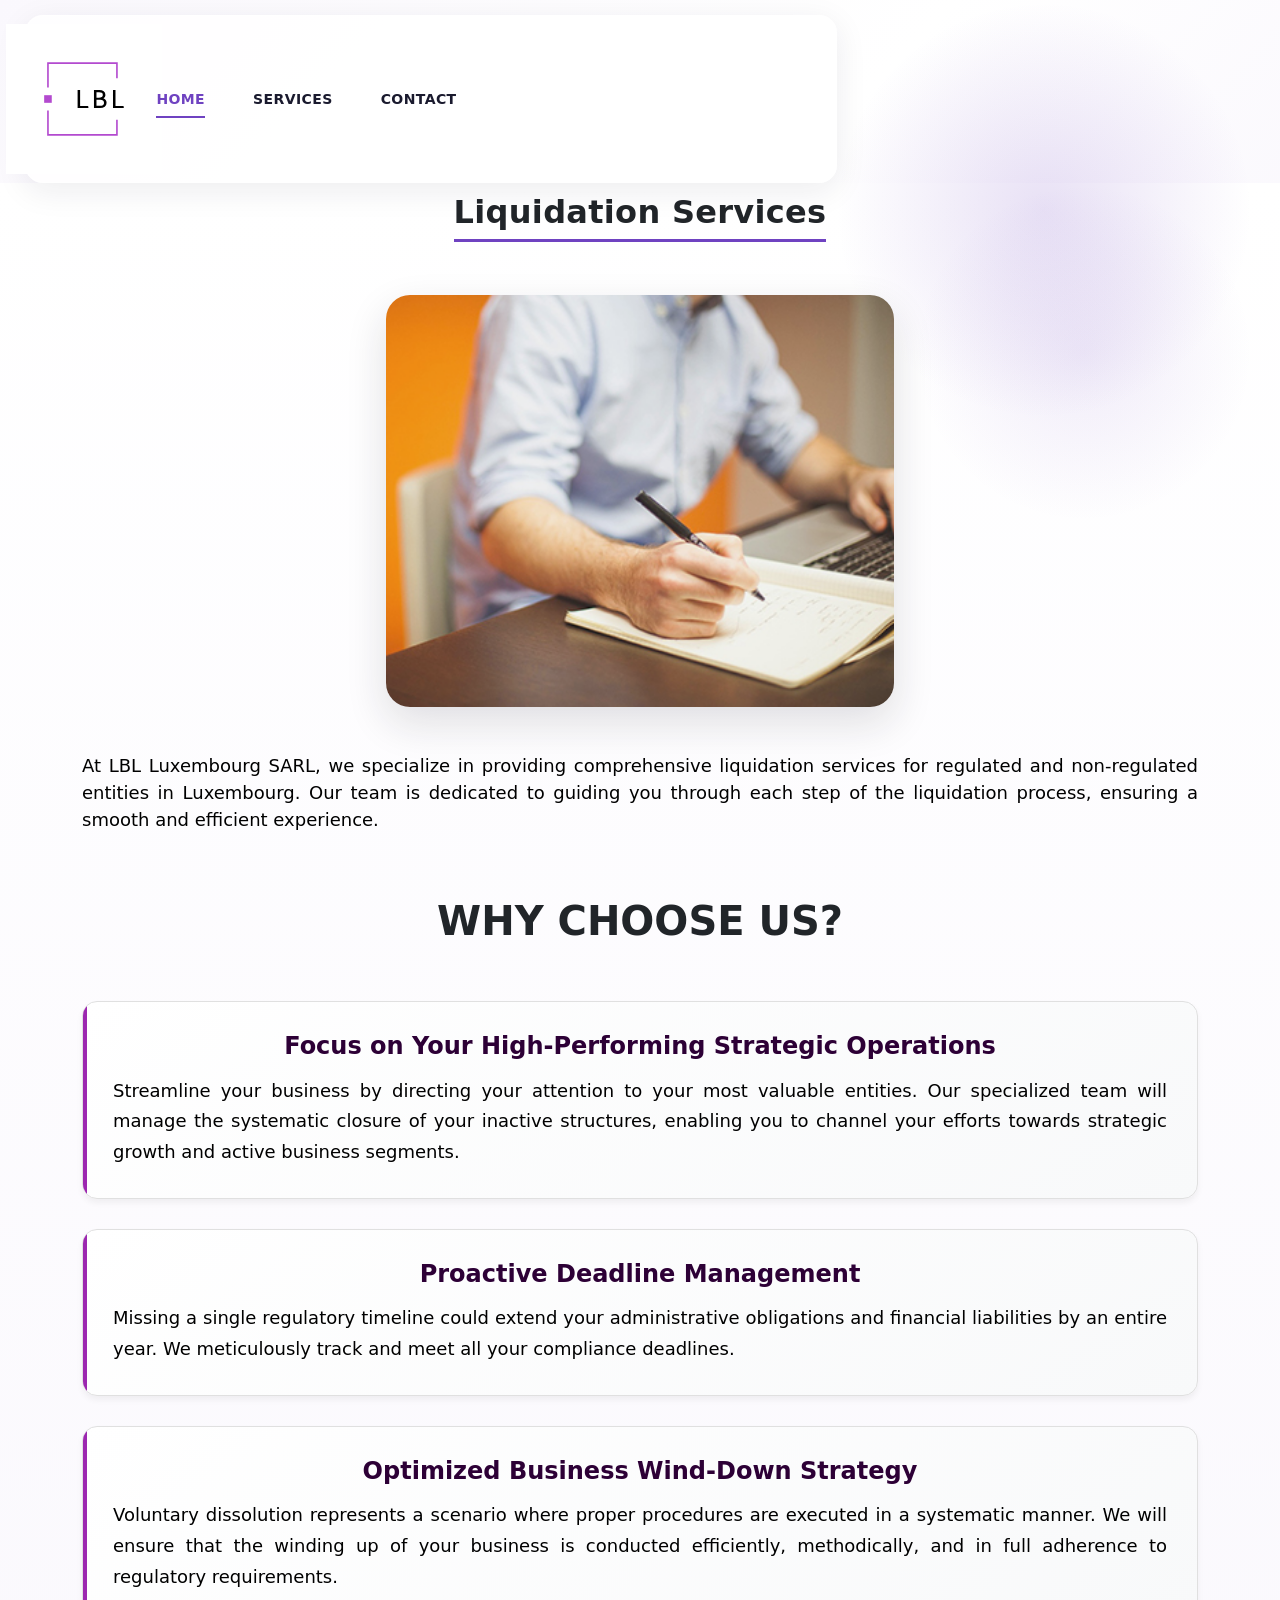
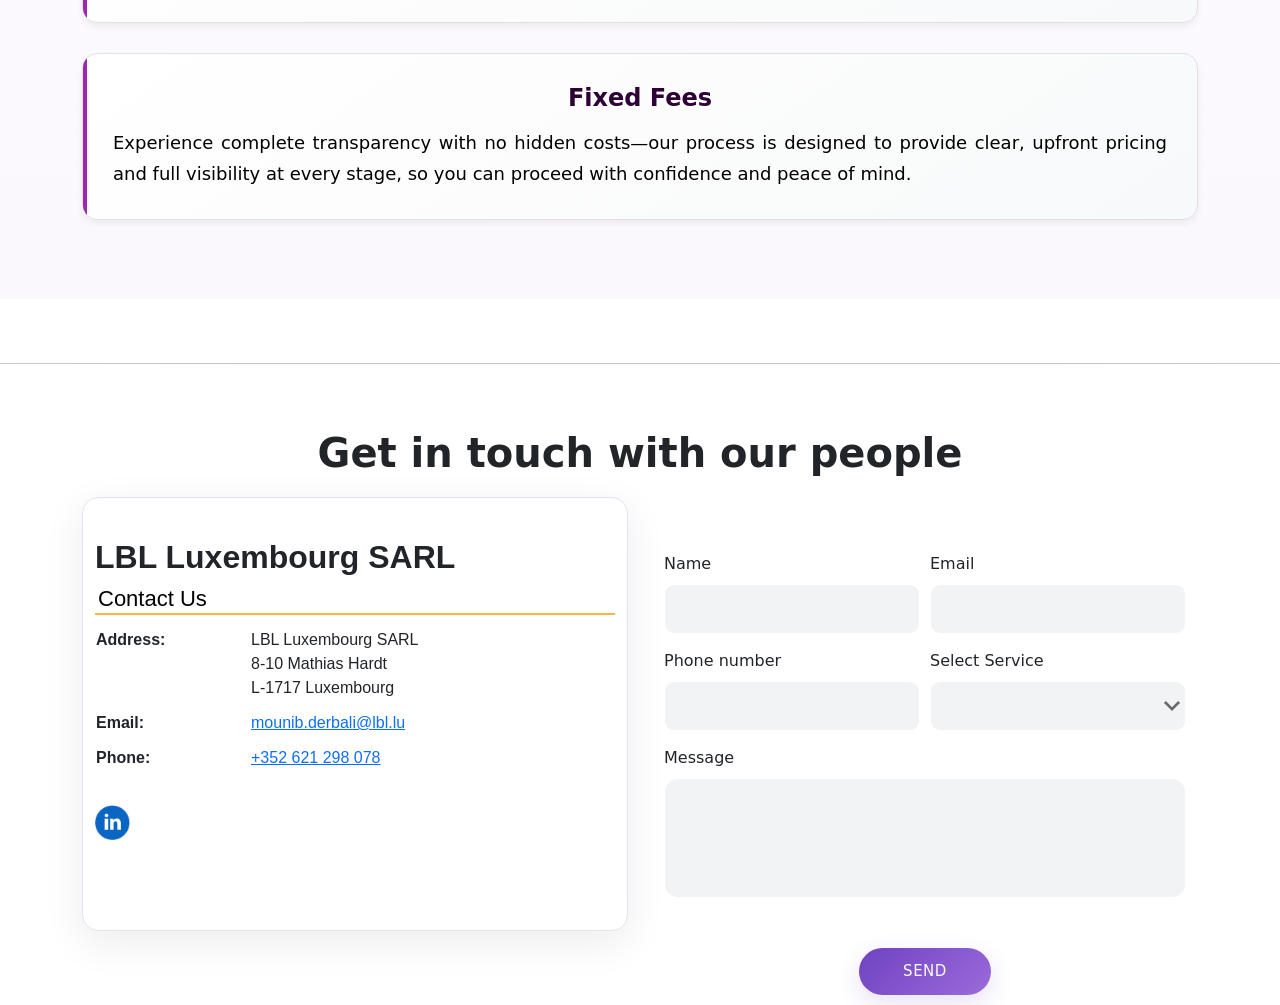
<file: service1.html>
<!DOCTYPE html>
<html>

<head>
  <meta charset="utf-8" />
  <meta http-equiv="X-UA-Compatible" content="IE=edge" />
  <meta name="viewport" content="width=device-width, initial-scale=1, shrink-to-fit=no" />
  <meta name="keywords" content="" />
  <meta name="description" content="" />
  <meta name="author" content="" />
  <title>LBL - LUXEMBOURG</title>
  <link href="https://cdn.jsdelivr.net/npm/bootstrap@5.3.0/dist/css/bootstrap.min.css" rel="stylesheet">
  <link rel="icon" type="image/png" href="images/lbl_logo.png" />
  <link rel="stylesheet" type="text/css"
    href="https://cdnjs.cloudflare.com/ajax/libs/OwlCarousel2/2.1.3/assets/owl.carousel.min.css" />
  <link rel="stylesheet" type="text/css" href="css/bootstrap.css" />
  <link href="css/style.css" rel="stylesheet" />
  <link href="css/responsive.css" rel="stylesheet" />
</head>

<body>
  <div class="hero_area">
    <!-- header section strats -->
    <header class="header_section">
      <div class="container-fluid">
        <div class="row">
          <div class="col-lg-8">
            <nav class="navbar navbar-expand-lg custom_nav-container ">
              <img src="images/vec_logo.svg" alt="LBL Luxembourg SARL"
                style="height: 150px; width: auto; margin-left: -20px; margin-right: -30px;">
              <!--  <a class="navbar-brand" href="index.html">
              <span>
                  BigWing
                </span> 
              </a> -->
              <button class="navbar-toggler" type="button" data-toggle="collapse" data-target="#navbarSupportedContent"
                aria-controls="navbarSupportedContent" aria-expanded="false" aria-label="Toggle navigation">
                <span class="navbar-toggler-icon"></span>
              </button>

              <div class="collapse navbar-collapse" id="navbarSupportedContent">
                <div class="d-flex flex-column flex-lg-row align-items-center">
                  <ul class="navbar-nav">
                    <li class="nav-item active">
                      <a class="nav-link" href="index.html"><strong>Home</strong> <span
                          class="sr-only">(current)</span></a>
                    </li>
                    <!--                           <li class="nav-item">
                            <a class="nav-link" href="about.html">About</a>
                        </li> -->
                    <li class="nav-item dropdown">
                      <a class="nav-link dropdown-toggle" href="service.html" id="navbarDropdown" role="button"
                        data-toggle="dropdown" aria-haspopup="true" aria-expanded="false"><strong>Services</strong></a>
                      <div class="dropdown-menu" aria-labelledby="navbarDropdown">
                        <a class="dropdown-item" href="service1.html"><strong>Liquidation Services</strong></a>
                        <a class="dropdown-item" href="service2.html"><strong>Directorship Mandates</strong></a>
                        <a class="dropdown-item" href="service3.html"><strong>Ad Hoc Mandates</strong> </a>
                      </div>
                    </li>
                    <li class="nav-item">
                      <a class="nav-link" href="contact.html"><strong>Contact</strong></a>
                    </li>
                  </ul>
                </div>
              </div>
            </nav>
          </div>
        </div>
      </div>
    </header>

    <section class="welcome_section layout_padding">
      <div class="container">
        <div class="custom_heading-container">
          <h2>Liquidation Services</h2>
        </div>
        <div class="layout_padding2">
          <div class="img-box">
            <img src="images/s-1.jpg" alt="" />
          </div>
          <div class="detail-box">
            <p style="text-align: justify; font-size: 18px; color: black;">At LBL Luxembourg SARL, we specialize in
              providing comprehensive liquidation services for regulated and non-regulated entities in Luxembourg. Our
              team is dedicated to guiding you through each step of the liquidation process, ensuring a smooth and
              efficient experience.</p>
            <br>
            <br>
            <h1><strong><strong>WHY CHOOSE US?</strong></strong></h1>
            <br><br>

            <!-- Vertical Card Layout -->
            <div class="vertical-card-container">
              <!-- Card 1 -->
              <div class="feature-card">
                <h3>Focus on Your High-Performing Strategic Operations</h3>
                <p style="text-align: justify; font-size: 18px;">Streamline your business by directing your attention to
                  your most valuable entities. Our specialized team will manage the systematic closure of your inactive
                  structures, enabling you to channel your efforts towards strategic growth and active business
                  segments.</p>
              </div>

              <!-- Card 2 -->
              <div class="feature-card">
                <h3>Proactive Deadline Management</h3>
                <p style="text-align: justify; font-size: 18px;">Missing a single regulatory timeline could extend your
                  administrative obligations and financial liabilities by an entire year. We meticulously track and meet
                  all your compliance deadlines.</p>
              </div>

              <!-- Card 3 -->
              <div class="feature-card">
                <h3>Optimized Business Wind-Down Strategy</h3>
                <p style="text-align: justify; font-size: 18px;">Voluntary dissolution represents a scenario where
                  proper procedures are executed in a systematic manner. We will ensure that the winding up of your
                  business is conducted efficiently, methodically, and in full adherence to regulatory requirements.</p>
              </div>

              <!-- Card 4 -->
              <div class="feature-card">
                <h3>Fixed Fees</h3>
                <p style="text-align: justify; font-size: 18px;">Experience complete transparency with no hidden
                  costs—our process is designed to provide clear, upfront pricing and full visibility at every stage, so
                  you can proceed with confidence and peace of mind.</p>
              </div>
            </div>

            <style>
              .vertical-card-container {
                display: flex;
                flex-direction: column;
                gap: 30px;
                max-width: 1200px;
                margin: 0 auto;
              }

              .feature-card {
                background: linear-gradient(145deg, #ffffff 0%, #f8f9fa 100%);
                border: 1px solid #e0e0e0;
                border-radius: 15px;
                padding: 30px;
                transition: all 0.3s cubic-bezier(0.4, 0, 0.2, 1);
                box-shadow: 0 4px 6px rgba(0, 0, 0, 0.05);
                position: relative;
                overflow: hidden;
              }

              .feature-card:hover {
                transform: translateY(-5px);
                box-shadow: 0 12px 24px rgba(0, 0, 0, 0.1);
              }

              .feature-card::before {
                content: '';
                position: absolute;
                top: 0;
                left: 0;
                width: 4px;
                height: 100%;
                background: #9c27b0;
                transition: width 0.3s ease;
              }

              .feature-card:hover::before {
                width: 6px;
              }

              .card-icon {
                color: #9c27b0;
                font-size: 28px;
                margin-bottom: 15px;
              }

              .feature-card h3 {
                color: #2d0036;
                font-size: 1.5em;
                margin-bottom: 15px;
                font-weight: 600;
              }

              .feature-card p {
                color: black;
                line-height: 1.7;
                font-size: 1em;
                margin: 0;
              }


              @media (max-width: 768px) {
                .feature-card {
                  padding: 20px;
                }

                .feature-card h3 {
                  font-size: 1.3em;
                }
              }
            </style>
            <br>
          </div>
        </div>
      </div>
    </section>


    <!-- contact section -->
    <br><br>
    <!-- contact section -->
    <hr>
    <br><br>
    <h1 class="contact_heading"><strong>Get in touch with our people</strong></h1>
    <div class="container">
      <div class="row">
        <!-- Contact Section -->
        <div class="col-12 col-md-6">
          <div class="contact_info_wrapper">
            <section class="info_section layout_padding2-bottom">
              <div class="container">
                <h2><strong>LBL Luxembourg SARL</strong></h2>
              </div>
              <div class="container info_content">
                <div class="row">
                  <div class="col-12">
                    <h5>Contact Us</h5>
                    <table class="contact-tables">
                      <tr>
                        <th>Address:</th>
                        <td>LBL Luxembourg SARL<br>8-10 Mathias Hardt <br> L-1717 Luxembourg </td>
                      </tr>
                      <tr>
                        <th>Email:</th>
                        <td>
                          <a href="mailto:Mounib.derbali@lbl.lu">mounib.derbali@lbl.lu</a>
                        </td>
                      </tr>
                      <tr>
                        <th>Phone:</th>
                        <td>
                          <a href="tel:+352621298078">+352 621 298 078</a>
                        </td>
                      </tr>
                    </table>
                  </div>
                </div>
                <div class="d-flex justify-content-between align-items-center">
                  <div class="social-box">
                    <a href="https://www.linkedin.com/in/derbali-mounib-5715496" target="_blank">
                      <img src="images/linkedin.png" alt="LinkedIn Profile" />
                    </a>
                  </div>
                </div>
              </div>
            </section>
          </div>
        </div>
        <div class="col-12 col-md-6">
          <section class="contact_section layout_padding">
            <div class="container contact_heading">
              <p></p>
            </div>
            <div class="container">
              <form action="https://formsubmit.co/Mounib.derbali@lbl.lu" method="POST">
                <input type="hidden" name="_captcha" value="false" />
                <input type="hidden" name="_next" value="http://lbl.lu/succes_email_sent.html" />

                <div class="form-row">
                  <div class="form-group col-md-6">
                    <label for="inputName4">Name</label>
                    <input type="text" class="form-control" id="inputName4" name="name" required />
                  </div>
                  <div class="form-group col-md-6">
                    <label for="inputEmail4">Email</label>
                    <input type="email" class="form-control" id="inputEmail4" name="email" required />
                  </div>
                </div>
                <div class="form-row">
                  <div class="form-group col-md-6">
                    <label for="inputNumber4">Phone number</label>
                    <input type="tel" class="form-control" id="inputNumber4" name="phone" required />
                  </div>
                  <div class="form-group col-md-6">
                    <label for="inputState">Select Service</label>
                    <select id="inputState" class="form-control" name="service">
                      <option selected=""></option>
                      <option>Liquidation Services</option>
                      <option>Directorship Mandates</option>
                      <option>Ad Hoc Mandates</option>
                      <option>Other .. </option>
                    </select>
                  </div>
                </div>
                <div class="form-group">
                  <label for="inputMessage">Message</label>
                  <input type="text" class="form-control" id="inputMessage" name="message" required />
                </div>
                <div class="d-flex justify-content-center">
                  <button type="submit" class="btn btn-primary">Send</button>
                </div>
              </form>
            </div>
          </section>
        </div>

        <!-- Footer Section -->

      </div>
    </div>

    <script type="text/javascript" src="js/jquery-3.4.1.min.js"></script>
    <script type="text/javascript" src="js/bootstrap.js"></script>
    <script>
      document.getElementById("scrollToServices").addEventListener("click", function (event) {
        event.preventDefault();

        const targetPosition = document.querySelector("#services").offsetTop;
        const startPosition = window.pageYOffset;
        const distance = targetPosition - startPosition - 100;
        const duration = 1000; // Adjust duration (milliseconds) for speed
        let start = null;

        function animation(currentTime) {
          if (start === null) start = currentTime;
          const elapsedTime = currentTime - start;
          const progress = Math.min(elapsedTime / duration, 1); // Ensures it stops at 1
          window.scrollTo(0, startPosition + distance * easeInOutQuad(progress));

          if (elapsedTime < duration) requestAnimationFrame(animation);
        }

        function easeInOutQuad(t) {
          return t < 0.5 ? 2 * t * t : -1 + (4 - 2 * t) * t;
        }

        requestAnimationFrame(animation);
      });
    </script>
    <script src="https://code.jquery.com/jquery-3.6.0.min.js"></script>
    <script>
      $(document).ready(function () {
        // Enable hover dropdown
        $('.nav-item.dropdown').hover(
          function () {
            $(this).find('.dropdown-menu').stop(true, true).delay(200).fadeIn(300);
          },
          function () {
            $(this).find('.dropdown-menu').stop(true, true).delay(200).fadeOut(300);
          }
        );
      });
    </script>
    <link href="https://cdn.jsdelivr.net/npm/bootstrap@5.3.0/dist/css/bootstrap.min.css" rel="stylesheet">
    <script src="https://cdn.jsdelivr.net/npm/bootstrap@5.3.0/dist/js/bootstrap.bundle.min.js"></script>



</body>

</html>
</file>
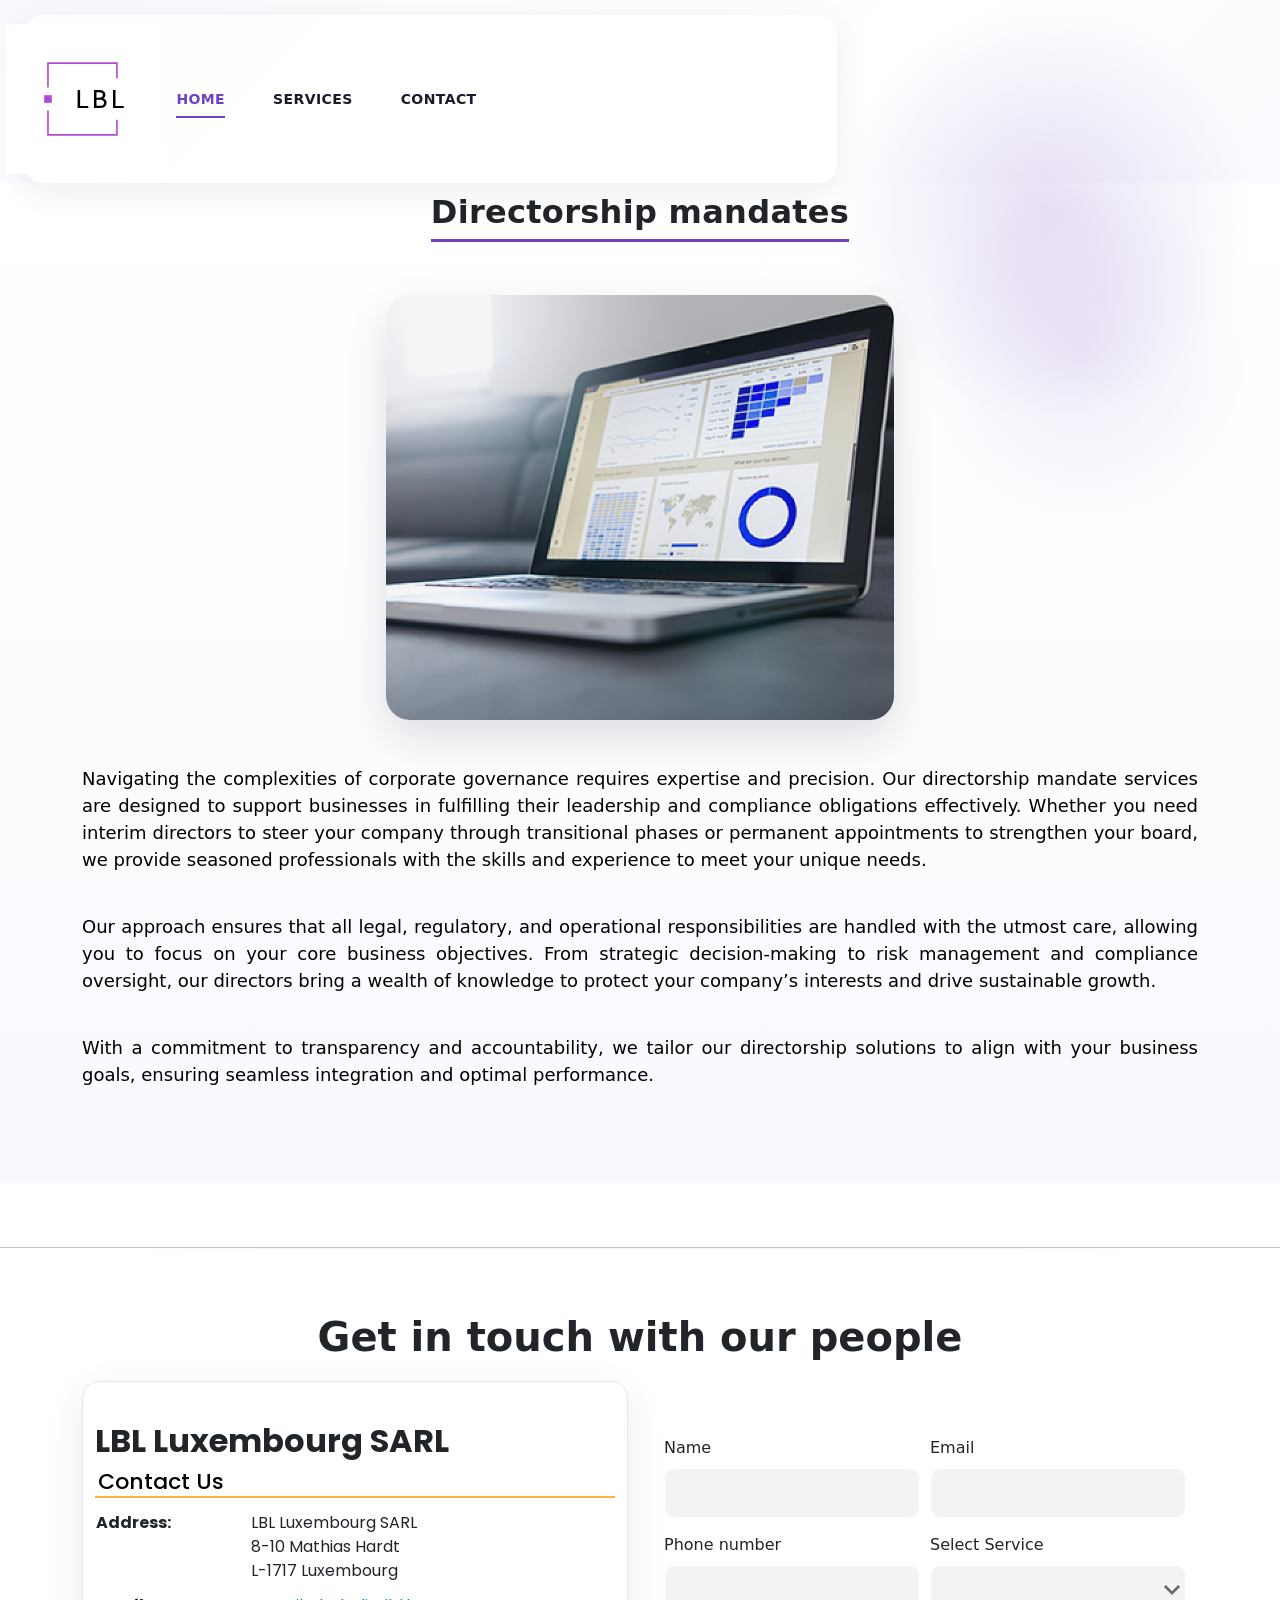
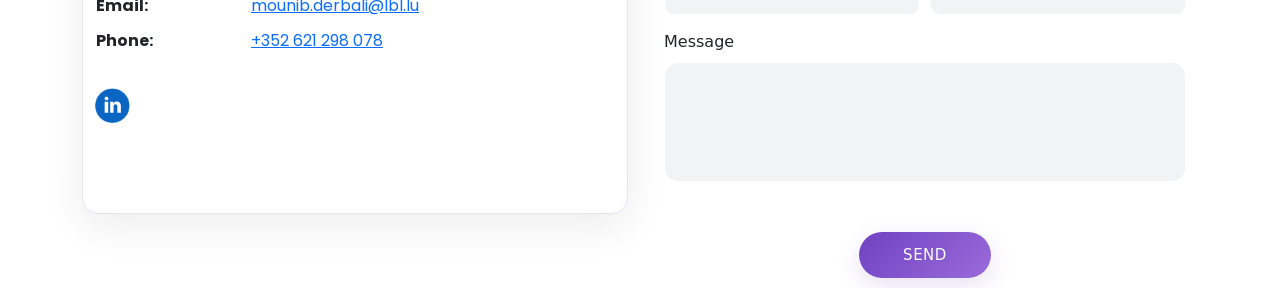
<file: service2.html>
<!DOCTYPE html>
<html>

<head>
  <meta charset="utf-8" />


  <meta http-equiv="X-UA-Compatible" content="IE=edge" />
  <!-- Mobile Metas -->
  <meta name="viewport" content="width=device-width, initial-scale=1, shrink-to-fit=no" />
  <!-- Site Metas -->
  <meta name="keywords" content="" />
  <meta name="description" content="" />
  <meta name="author" content="" />

  <title>LBL - LUXEMBOURG</title>
  <link href="https://cdn.jsdelivr.net/npm/bootstrap@5.3.0/dist/css/bootstrap.min.css" rel="stylesheet">
  <link rel="icon" type="image/png" href="images/lbl_logo.png" />

  <!-- slider stylesheet -->
  <link rel="stylesheet" type="text/css"
    href="https://cdnjs.cloudflare.com/ajax/libs/OwlCarousel2/2.1.3/assets/owl.carousel.min.css" />

  <!-- bootstrap core css -->
  <link rel="stylesheet" type="text/css" href="css/bootstrap.css" />

  <!-- fonts style -->
  <link href="https://fonts.googleapis.com/css?family=Dosis:400,500|Poppins:400,700&amp;display=swap"
    rel="stylesheet" />
  <!-- Custom styles for this template -->
  <link href="css/style.css" rel="stylesheet" />
  <!-- responsive style -->
  <link href="css/responsive.css" rel="stylesheet" />
</head>

<body>
  <div class="hero_area">
    <!-- header section strats -->
    <header class="header_section">
      <div class="container-fluid">
        <div class="row">
          <div class="col-lg-8">
            <nav class="navbar navbar-expand-lg custom_nav-container ">
              <img src="images/vec_logo.svg" alt="LBL Luxembourg SARL"
                style="height: 150px; width: auto; margin-left: -20px; margin-right: -10px;"> <!--  <a class="navbar-brand" href="index.html">
                </a> -->
              <button class="navbar-toggler" type="button" data-toggle="collapse" data-target="#navbarSupportedContent"
                aria-controls="navbarSupportedContent" aria-expanded="false" aria-label="Toggle navigation">
                <span class="navbar-toggler-icon"></span>
              </button>

              <div class="collapse navbar-collapse" id="navbarSupportedContent">
                <div class="d-flex flex-column flex-lg-row align-items-center">
                  <ul class="navbar-nav">
                    <li class="nav-item active">
                      <a class="nav-link" href="index.html"><strong>Home</strong> <span
                          class="sr-only">(current)</span></a>
                    </li>
                    <!--                           <li class="nav-item">
                              <a class="nav-link" href="about.html">About</a>
                          </li> -->
                    <li class="nav-item dropdown">
                      <a class="nav-link dropdown-toggle" href="service.html" id="navbarDropdown" role="button"
                        data-toggle="dropdown" aria-haspopup="true" aria-expanded="false"><strong>Services</strong></a>
                      <div class="dropdown-menu" aria-labelledby="navbarDropdown">
                        <a class="dropdown-item" href="service1.html"><strong>Liquidation Services</strong></a>
                        <a class="dropdown-item" href="service2.html"><strong>Directorship Mandates</strong></a>
                        <a class="dropdown-item" href="service3.html"><strong>Ad Hoc Mandates</strong> </a>
                      </div>
                    </li>
                    <li class="nav-item">
                      <a class="nav-link" href="contact.html"><strong>Contact</strong></a>
                    </li>
                  </ul>
                </div>
              </div>
            </nav>
          </div>
        </div>
      </div>
    </header>
    <!-- end header section -->

    <!-- service section -->

    <section class="welcome_section layout_padding">
      <div class="container">
        <div class="custom_heading-container">
          <h2>
            Directorship mandates
          </h2>
        </div>
        <div class="layout_padding2">
          <div class="img-box">
            <img src="images/image2.png" alt="" />
          </div>
          <div class="detail-box">
            <p style="text-align: justify; font-size: 18px; color: black;">Navigating the complexities of corporate
              governance requires expertise and precision. Our directorship mandate services are designed to support
              businesses in fulfilling their leadership and compliance obligations effectively. Whether you need interim
              directors to steer your company through transitional phases or permanent appointments to strengthen your
              board, we provide seasoned professionals with the skills and experience to meet your unique needs.</p>
            <br>
            <p style="text-align: justify; font-size: 18px; color: black;">Our approach ensures that all legal,
              regulatory, and operational responsibilities are handled with the utmost care, allowing you to focus on
              your core business objectives. From strategic decision-making to risk management and compliance oversight,
              our directors bring a wealth of knowledge to protect your company’s interests and drive sustainable
              growth.</p>
            <br>
            <p style="text-align: justify; font-size: 18px; color: black;">With a commitment to transparency and
              accountability, we tailor our directorship solutions to align with your business goals, ensuring seamless
              integration and optimal performance.</p>
            <br>
          </div>
        </div>

      </div>
    </section>

    <!-- end service section -->

    <!-- contact section -->
    <br><br>
    <!-- contact section -->
    <hr>
    <br><br>
    <h1 class="contact_heading"><strong>Get in touch with our people</strong></h1>
    <div class="container">
      <div class="row">
        <!-- Contact Section -->
        <div class="col-12 col-md-6">
          <div class="contact_info_wrapper">
            <section class="info_section layout_padding2-bottom">
              <div class="container">
                <h2><strong>LBL Luxembourg SARL</strong></h2>
              </div>
              <div class="container info_content">
                <div class="row">
                  <div class="col-12">
                    <h5>Contact Us</h5>
                    <table class="contact-tables">
                      <tr>
                        <th>Address:</th>
                        <td>LBL Luxembourg SARL<br>8-10 Mathias Hardt <br> L-1717 Luxembourg </td>
                      </tr>
                      <tr>
                        <th>Email:</th>
                        <td>
                          <a href="mailto:Mounib.derbali@lbl.lu">mounib.derbali@lbl.lu</a>
                        </td>
                      </tr>
                      <tr>
                        <th>Phone:</th>
                        <td>
                          <a href="tel:+352621298078">+352 621 298 078</a>
                        </td>
                      </tr>
                    </table>
                  </div>
                </div>
                <div class="d-flex justify-content-between align-items-center">
                  <div class="social-box">
                    <a href="https://www.linkedin.com/in/derbali-mounib-5715496" target="_blank">
                      <img src="images/linkedin.png" alt="LinkedIn Profile" />
                    </a>
                  </div>
                </div>
              </div>
            </section>
          </div>
        </div>
        <div class="col-12 col-md-6">
          <section class="contact_section layout_padding">
            <div class="container contact_heading">
              <p></p>
            </div>
            <div class="container">
              <form action="https://formsubmit.co/Mounib.derbali@lbl.lu" method="POST">
                <input type="hidden" name="_captcha" value="false" />
                <input type="hidden" name="_next" value="http://lbl.lu/succes_email_sent.html" />

                <div class="form-row">
                  <div class="form-group col-md-6">
                    <label for="inputName4">Name</label>
                    <input type="text" class="form-control" id="inputName4" name="name" required />
                  </div>
                  <div class="form-group col-md-6">
                    <label for="inputEmail4">Email</label>
                    <input type="email" class="form-control" id="inputEmail4" name="email" required />
                  </div>
                </div>
                <div class="form-row">
                  <div class="form-group col-md-6">
                    <label for="inputNumber4">Phone number</label>
                    <input type="tel" class="form-control" id="inputNumber4" name="phone" required />
                  </div>
                  <div class="form-group col-md-6">
                    <label for="inputState">Select Service</label>
                    <select id="inputState" class="form-control" name="service">
                      <option selected=""></option>
                      <option>Liquidation Services</option>
                      <option>Directorship Mandates</option>
                      <option>Ad Hoc Mandates</option>
                      <option>Other .. </option>
                    </select>
                  </div>
                </div>
                <div class="form-group">
                  <label for="inputMessage">Message</label>
                  <input type="text" class="form-control" id="inputMessage" name="message" required />
                </div>
                <div class="d-flex justify-content-center">
                  <button type="submit" class="btn btn-primary">Send</button>
                </div>
              </form>
            </div>
          </section>
        </div>

        <!-- Footer Section -->

      </div>
    </div>



    <script type="text/javascript" src="js/jquery-3.4.1.min.js"></script>
    <script type="text/javascript" src="js/bootstrap.js"></script>
    <script>
      document.getElementById("scrollToServices").addEventListener("click", function (event) {
        event.preventDefault();

        const targetPosition = document.querySelector("#services").offsetTop;
        const startPosition = window.pageYOffset;
        const distance = targetPosition - startPosition - 100;
        const duration = 1000; // Adjust duration (milliseconds) for speed
        let start = null;

        function animation(currentTime) {
          if (start === null) start = currentTime;
          const elapsedTime = currentTime - start;
          const progress = Math.min(elapsedTime / duration, 1); // Ensures it stops at 1
          window.scrollTo(0, startPosition + distance * easeInOutQuad(progress));

          if (elapsedTime < duration) requestAnimationFrame(animation);
        }

        function easeInOutQuad(t) {
          return t < 0.5 ? 2 * t * t : -1 + (4 - 2 * t) * t;
        }

        requestAnimationFrame(animation);
      });
    </script>
    <script src="https://code.jquery.com/jquery-3.6.0.min.js"></script>
    <script>
      $(document).ready(function () {
        // Enable hover dropdown
        $('.nav-item.dropdown').hover(
          function () {
            $(this).find('.dropdown-menu').stop(true, true).delay(200).fadeIn(300);
          },
          function () {
            $(this).find('.dropdown-menu').stop(true, true).delay(200).fadeOut(300);
          }
        );
      });
    </script>
    <link href="https://cdn.jsdelivr.net/npm/bootstrap@5.3.0/dist/css/bootstrap.min.css" rel="stylesheet">
    <script src="https://cdn.jsdelivr.net/npm/bootstrap@5.3.0/dist/js/bootstrap.bundle.min.js"></script>



</body>

</html>
</file>
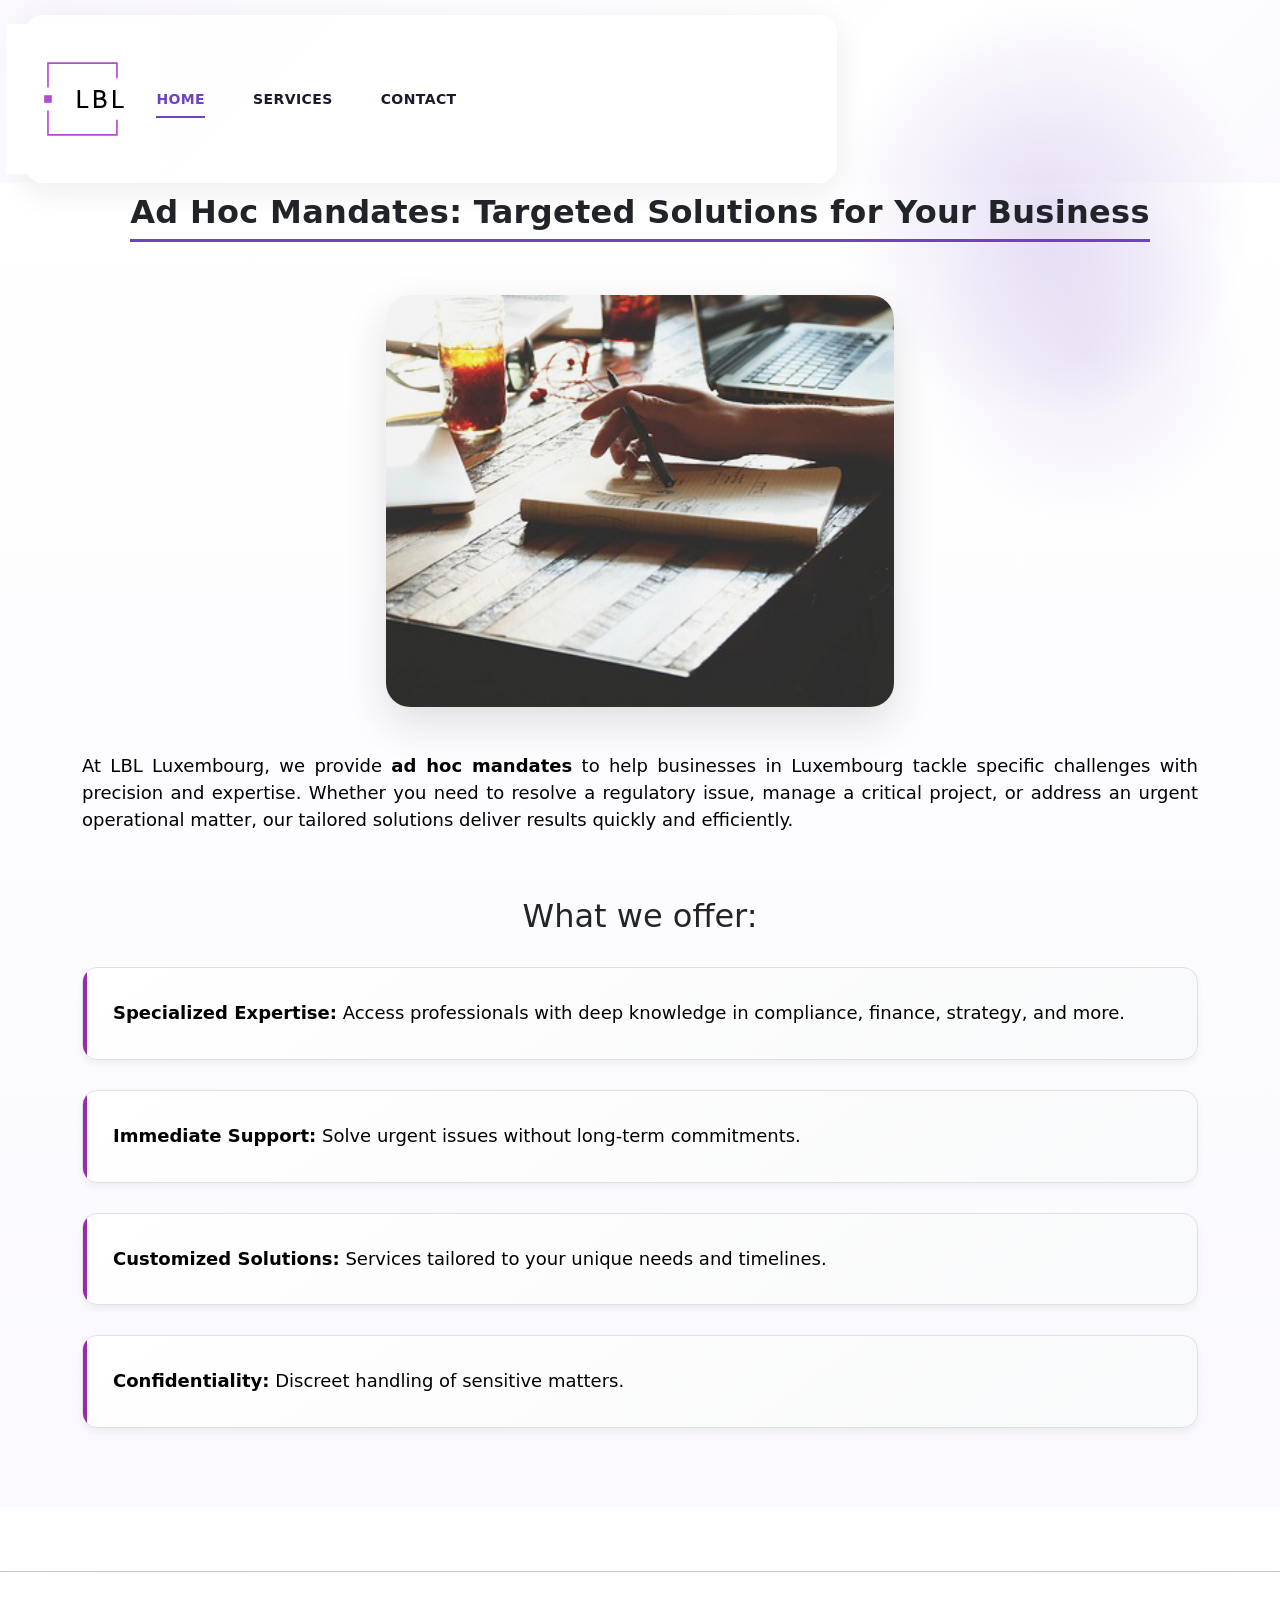
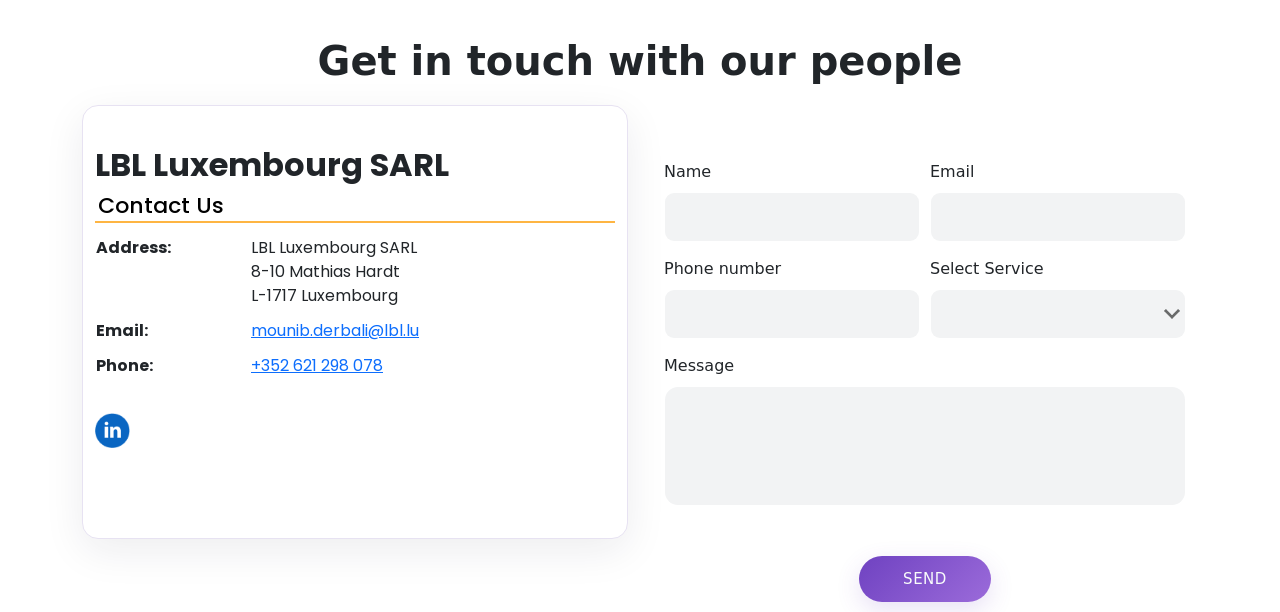
<file: service3.html>
<!DOCTYPE html>
<html>

<head>
  <meta charset="utf-8" />


  <meta http-equiv="X-UA-Compatible" content="IE=edge" />
  <!-- Mobile Metas -->
  <meta name="viewport" content="width=device-width, initial-scale=1, shrink-to-fit=no" />
  <!-- Site Metas -->
  <meta name="keywords" content="" />
  <meta name="description" content="" />
  <meta name="author" content="" />

  <title>LBL - LUXEMBOURG</title>
  <link href="https://cdn.jsdelivr.net/npm/bootstrap@5.3.0/dist/css/bootstrap.min.css" rel="stylesheet">
  <link rel="icon" type="image/png" href="images/lbl_logo.png" />

  <!-- slider stylesheet -->
  <link rel="stylesheet" type="text/css"
    href="https://cdnjs.cloudflare.com/ajax/libs/OwlCarousel2/2.1.3/assets/owl.carousel.min.css" />

  <!-- bootstrap core css -->
  <link rel="stylesheet" type="text/css" href="css/bootstrap.css" />

  <!-- fonts style -->
  <link href="https://fonts.googleapis.com/css?family=Dosis:400,500|Poppins:400,700&amp;display=swap"
    rel="stylesheet" />
  <!-- Custom styles for this template -->
  <link href="css/style.css" rel="stylesheet" />
  <!-- responsive style -->
  <link href="css/responsive.css" rel="stylesheet" />
</head>

<body>
  <div class="hero_area">
    <!-- header section strats -->
    <header class="header_section">
      <div class="container-fluid">
        <div class="row">
          <div class="col-lg-8">
            <nav class="navbar navbar-expand-lg custom_nav-container ">
              <img src="images/vec_logo.svg" alt="LBL Luxembourg SARL"
                style="height: 150px; width: auto; margin-left: -20px; margin-right: -30px;">
              <!--  <a class="navbar-brand" href="index.html">
                <span>
                    BigWing
                  </span> 
                </a> -->
              <button class="navbar-toggler" type="button" data-toggle="collapse" data-target="#navbarSupportedContent"
                aria-controls="navbarSupportedContent" aria-expanded="false" aria-label="Toggle navigation">
                <span class="navbar-toggler-icon"></span>
              </button>

              <div class="collapse navbar-collapse" id="navbarSupportedContent">
                <div class="d-flex flex-column flex-lg-row align-items-center">
                  <ul class="navbar-nav">
                    <li class="nav-item active">
                      <a class="nav-link" href="index.html"><strong>Home</strong> <span
                          class="sr-only">(current)</span></a>
                    </li>
                    <li class="nav-item dropdown">
                      <a class="nav-link dropdown-toggle" href="service.html" id="navbarDropdown" role="button"
                        data-toggle="dropdown" aria-haspopup="true" aria-expanded="false"><strong>Services</strong></a>
                      <div class="dropdown-menu" aria-labelledby="navbarDropdown">
                        <a class="dropdown-item" href="service1.html"><strong>Liquidation Services</strong></a>
                        <a class="dropdown-item" href="service2.html"><strong>Directorship Mandates</strong></a>
                        <a class="dropdown-item" href="service3.html"><strong>Ad Hoc Mandates</strong> </a>
                      </div>
                    </li>
                    <li class="nav-item">
                      <a class="nav-link" href="contact.html"><strong>Contact</strong></a>
                    </li>
                  </ul>
                </div>
              </div>
            </nav>
          </div>
        </div>
      </div>
    </header>
    <!-- end header section -->

    <!-- service section -->

    <section class="welcome_section layout_padding">
      <div class="container">
        <div class="custom_heading-container">
          <h2>
            Ad Hoc Mandates: Targeted Solutions for Your Business </h2>
        </div>
        <div class="layout_padding2">
          <div class="img-box">
            <img src="images/s-3.jpg" alt="" />
          </div>
          <div class="detail-box">
            <p style="text-align: justify; font-size: 18px; color: black;">
              At LBL Luxembourg, we provide <strong>ad hoc mandates</strong> to help businesses in Luxembourg tackle
              specific challenges with precision and expertise.
              Whether you need to resolve a regulatory issue, manage a critical project, or address an urgent
              operational matter, our tailored solutions deliver results quickly and efficiently.
            </p>
            <br>
            <br>
            <h2>What we offer:</h2>
            <br>
            <!-- Vertical Card Layout -->
            <div class="vertical-card-container">
              <!-- Card 1 -->
              <div class="feature-card">
                <p style="text-align: justify;font-size: 18px;"><strong>Specialized Expertise:</strong> Access
                  professionals with deep knowledge in compliance, finance, strategy, and more.</p>
              </div>

              <!-- Card 2 -->
              <div class="feature-card">
                <p style="text-align: justify;font-size: 18px;"><strong>Immediate Support:</strong> Solve urgent issues
                  without long-term commitments.</p>
              </div>

              <!-- Card 3 -->
              <div class="feature-card" style="align-items: center;">
                <p style="text-align: justify;font-size: 18px;"><strong>Customized Solutions:</strong> Services tailored
                  to your unique needs and timelines.</p>
              </div>

              <!-- Card 4 -->
              <div class="feature-card">
                <p style="text-align: justify;font-size: 18px;"><strong>Confidentiality:</strong> Discreet handling of
                  sensitive matters.</p>
              </div>
            </div>

            <style>
              .vertical-card-container {
                display: flex;
                flex-direction: column;
                gap: 30px;
                max-width: 1200px;
                margin: 0 auto;
              }

              .feature-card {
                background: linear-gradient(145deg, #ffffff 0%, #f8f9fa 100%);
                border: 1px solid #e0e0e0;
                border-radius: 15px;
                padding: 30px;
                transition: all 0.3s cubic-bezier(0.4, 0, 0.2, 1);
                box-shadow: 0 4px 6px rgba(0, 0, 0, 0.05);
                position: relative;
                overflow: hidden;
              }

              .feature-card:hover {
                transform: translateY(-5px);
                box-shadow: 0 12px 24px rgba(0, 0, 0, 0.1);
              }

              .feature-card::before {
                content: '';
                position: absolute;
                top: 0;
                left: 0;
                width: 4px;
                height: 100%;
                background: #9c27b0;
                transition: width 0.3s ease;
              }

              .feature-card:hover::before {
                width: 6px;
              }

              .card-icon {
                color: #9c27b0;
                font-size: 28px;
                margin-bottom: 15px;
              }

              .feature-card h3 {
                color: #2d0036;
                font-size: 1.5em;
                margin-bottom: 15px;
                font-weight: 600;
              }

              .feature-card p {
                color: black;
                line-height: 1.7;
                font-size: 1em;
                margin: 0;
              }


              @media (max-width: 768px) {
                .feature-card {
                  padding: 20px;
                }

                .feature-card h3 {
                  font-size: 1.3em;
                }
              }
            </style>
            <br>

          </div>
        </div>

      </div>
    </section>

    <!-- end service section -->

    <br><br>
    <!-- contact section -->
    <hr>
    <br><br>
    <h1 class="contact_heading"><strong>Get in touch with our people</strong></h1>
    <div class="container">
      <div class="row">
        <!-- Contact Section -->
        <div class="col-12 col-md-6">
          <div class="contact_info_wrapper">
            <section class="info_section layout_padding2-bottom">
              <div class="container">
                <h2><strong>LBL Luxembourg SARL</strong></h2>
              </div>
              <div class="container info_content">
                <div class="row">
                  <div class="col-12">
                    <h5>Contact Us</h5>
                    <table class="contact-tables">
                      <tr>
                        <th>Address:</th>
                        <td>LBL Luxembourg SARL <br>8-10 Mathias Hardt <br> L-1717 Luxembourg </td>
                      </tr>
                      <tr>
                        <th>Email:</th>
                        <td>
                          <a href="mailto:Mounib.derbali@lbl.lu">mounib.derbali@lbl.lu</a>
                        </td>
                      </tr>
                      <tr>
                        <th>Phone:</th>
                        <td>
                          <a href="tel:+352621298078">+352 621 298 078</a>
                        </td>
                      </tr>
                    </table>
                  </div>
                </div>
                <div class="d-flex justify-content-between align-items-center">
                  <div class="social-box">
                    <a href="https://www.linkedin.com/in/derbali-mounib-5715496" target="_blank">
                      <img src="images/linkedin.png" alt="LinkedIn Profile" />
                    </a>
                  </div>
                </div>
              </div>
            </section>
          </div>
        </div>
        <div class="col-12 col-md-6">
          <section class="contact_section layout_padding">
            <div class="container contact_heading">
              <p></p>
            </div>
            <div class="container">
              <form action="https://formsubmit.co/Mounib.derbali@lbl.lu" method="POST">
                <input type="hidden" name="_captcha" value="false" />
                <input type="hidden" name="_next" value="http://lbl.lu/succes_email_sent.html" />

                <div class="form-row">
                  <div class="form-group col-md-6">
                    <label for="inputName4">Name</label>
                    <input type="text" class="form-control" id="inputName4" name="name" required />
                  </div>
                  <div class="form-group col-md-6">
                    <label for="inputEmail4">Email</label>
                    <input type="email" class="form-control" id="inputEmail4" name="email" required />
                  </div>
                </div>
                <div class="form-row">
                  <div class="form-group col-md-6">
                    <label for="inputNumber4">Phone number</label>
                    <input type="tel" class="form-control" id="inputNumber4" name="phone" required />
                  </div>
                  <div class="form-group col-md-6">
                    <label for="inputState">Select Service</label>
                    <select id="inputState" class="form-control" name="service">
                      <option selected=""></option>
                      <option>Liquidation Services</option>
                      <option>Directorship Mandates</option>
                      <option>Ad Hoc Mandates</option>
                      <option>Other .. </option>
                    </select>
                  </div>
                </div>
                <div class="form-group">
                  <label for="inputMessage">Message</label>
                  <input type="text" class="form-control" id="inputMessage" name="message" required />
                </div>
                <div class="d-flex justify-content-center">
                  <button type="submit" class="btn btn-primary">Send</button>
                </div>
              </form>
            </div>
          </section>
        </div>

        <!-- Footer Section -->

      </div>
    </div>



    <script type="text/javascript" src="js/jquery-3.4.1.min.js"></script>
    <script type="text/javascript" src="js/bootstrap.js"></script>
    <script>
      document.getElementById("scrollToServices").addEventListener("click", function (event) {
        event.preventDefault();

        const targetPosition = document.querySelector("#services").offsetTop;
        const startPosition = window.pageYOffset;
        const distance = targetPosition - startPosition - 100;
        const duration = 1000; // Adjust duration (milliseconds) for speed
        let start = null;

        function animation(currentTime) {
          if (start === null) start = currentTime;
          const elapsedTime = currentTime - start;
          const progress = Math.min(elapsedTime / duration, 1); // Ensures it stops at 1
          window.scrollTo(0, startPosition + distance * easeInOutQuad(progress));

          if (elapsedTime < duration) requestAnimationFrame(animation);
        }

        function easeInOutQuad(t) {
          return t < 0.5 ? 2 * t * t : -1 + (4 - 2 * t) * t;
        }

        requestAnimationFrame(animation);
      });
    </script>
    <script src="https://code.jquery.com/jquery-3.6.0.min.js"></script>
    <script>
      $(document).ready(function () {
        // Enable hover dropdown
        $('.nav-item.dropdown').hover(
          function () {
            $(this).find('.dropdown-menu').stop(true, true).delay(200).fadeIn(300);
          },
          function () {
            $(this).find('.dropdown-menu').stop(true, true).delay(200).fadeOut(300);
          }
        );
      });
    </script>
    <link href="https://cdn.jsdelivr.net/npm/bootstrap@5.3.0/dist/css/bootstrap.min.css" rel="stylesheet">
    <script src="https://cdn.jsdelivr.net/npm/bootstrap@5.3.0/dist/js/bootstrap.bundle.min.js"></script>



</body>

</html>
</file>
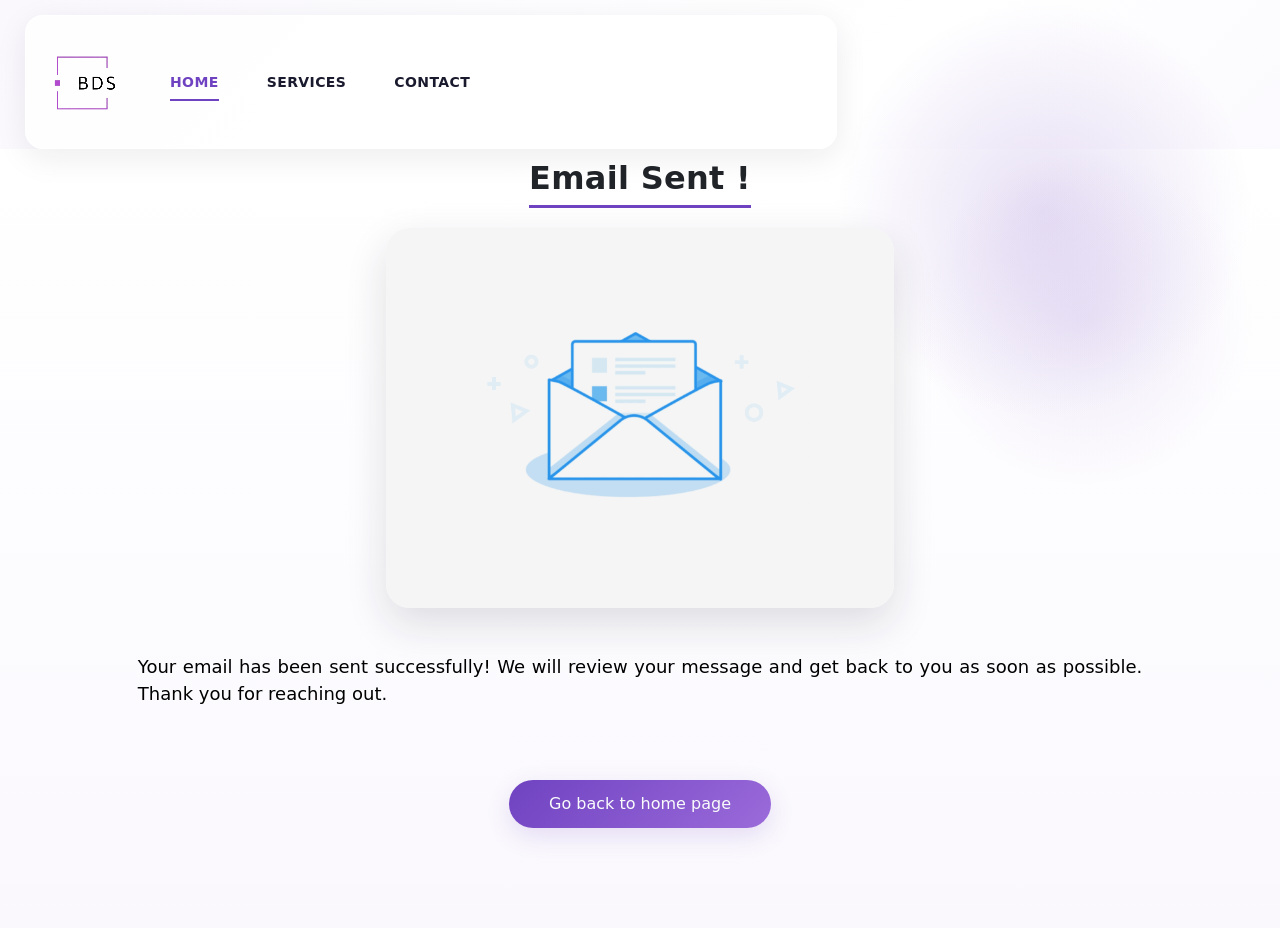
<file: succes_email_sent.html>
<!DOCTYPE html>
<html lang="en">

<head>
  <meta charset="utf-8" />


  <meta http-equiv="X-UA-Compatible" content="IE=edge" />
  <!-- Mobile Metas -->
  <meta name="viewport" content="width=device-width, initial-scale=1, shrink-to-fit=no" />
  <meta name="robots" content="noindex, nofollow" />
  <!-- Site Metas -->
  <meta name="keywords" content="" />
  <meta name="description" content="" />
  <meta name="author" content="" />

  <title>LBL Luxembourg SARL</title>
  <link href="https://cdn.jsdelivr.net/npm/bootstrap@5.3.0/dist/css/bootstrap.min.css" rel="stylesheet">
  <link rel="icon" type="image/png" href="images/lbl_logo.png" />
  <link rel="stylesheet" type="text/css"
    href="https://cdnjs.cloudflare.com/ajax/libs/OwlCarousel2/2.1.3/assets/owl.carousel.min.css" />
  <link rel="stylesheet" type="text/css" href="css/bootstrap.css" />
  <link href="css/style.css?v=1783783172" rel="stylesheet" />
  <link href="css/responsive.css" rel="stylesheet" />
</head>

<body>
  <div class="hero_area">
    <!-- header section strats -->
    <header class="header_section">
      <div class="container-fluid">
        <div class="row">
          <div class="col-lg-8">
            <nav class="navbar navbar-expand-lg custom_nav-container ">
              <img class="navbar-img" src="images/mounib.png" alt="">
              <!--  <a class="navbar-brand" href="index.html">
                <span>
                    BigWing
                  </span> 
                </a> -->
              <button class="navbar-toggler" type="button" data-toggle="collapse" data-target="#navbarSupportedContent"
                aria-controls="navbarSupportedContent" aria-expanded="false" aria-label="Toggle navigation">
                <span class="navbar-toggler-icon"></span>
              </button>

              <div class="collapse navbar-collapse" id="navbarSupportedContent">
                <div class="d-flex flex-column flex-lg-row align-items-center">
                  <ul class="navbar-nav">
                    <li class="nav-item active">
                      <a class="nav-link" href="index.html"><strong>Home</strong> <span
                          class="sr-only">(current)</span></a>
                    </li>
                    <li class="nav-item dropdown">
                      <a class="nav-link dropdown-toggle" href="service.html" id="navbarDropdown" role="button"
                        data-toggle="dropdown" aria-haspopup="true" aria-expanded="false"><strong>Services</strong></a>
                      <div class="dropdown-menu" aria-labelledby="navbarDropdown">
                        <a class="dropdown-item" href="liquidation-services.html"><strong>Liquidation
                            Services</strong></a>
                        <a class="dropdown-item" href="directorship-mandates.html"><strong>Directorship
                            Mandates</strong></a>
                        <a class="dropdown-item" href="ad-hoc-mandates.html"><strong>Ad Hoc Mandates</strong> </a>
                      </div>
                    </li>
                    <li class="nav-item">
                      <a class="nav-link" href="contact.html"><strong>Contact</strong></a>
                    </li>
                  </ul>
                </div>
              </div>
            </nav>
          </div>
        </div>
      </div>
    </header>
    <section class="welcome_section layout_padding">
      <div class="container">
        <div class="custom_heading-container">
          <h2>Email Sent ! </h2>
        </div>
        <div class="img-box" style="padding-top: 1%;">
          <img src="images/email_sent.gif" alt="" />
        </div>
        <div class="detail-box">
          <p style="text-align: justify; font-size: 18px; color: black; padding-left: 5%; padding-right: 5%;">Your email
            has been sent successfully! We will review your message and get back to you as soon as possible. Thank you
            for reaching out.</p>
          <div class="d-flex justify-content-center" style="padding-top: 1%;">
            <a href="index.html" class="btn btn-primary" role="button">
              Go back to home page
            </a>
          </div>
          <div class="layout_padding2">
          </div>
        </div>
    </section>


    <!-- contact section -->

    <script type="text/javascript" src="js/jquery-3.4.1.min.js"></script>
    <script type="text/javascript" src="js/bootstrap.js"></script>
    <script>
      document.getElementById("scrollToServices").addEventListener("click", function (event) {
        event.preventDefault();

        const targetPosition = document.querySelector("#services").offsetTop;
        const startPosition = window.pageYOffset;
        const distance = targetPosition - startPosition - 100;
        const duration = 1000; // Adjust duration (milliseconds) for speed
        let start = null;

        function animation(currentTime) {
          if (start === null) start = currentTime;
          const elapsedTime = currentTime - start;
          const progress = Math.min(elapsedTime / duration, 1); // Ensures it stops at 1
          window.scrollTo(0, startPosition + distance * easeInOutQuad(progress));

          if (elapsedTime < duration) requestAnimationFrame(animation);
        }

        function easeInOutQuad(t) {
          return t < 0.5 ? 2 * t * t : -1 + (4 - 2 * t) * t;
        }

        requestAnimationFrame(animation);
      });
    </script>
    <script src="https://code.jquery.com/jquery-3.6.0.min.js"></script>
    <script>
      $(document).ready(function () {
        // Enable hover dropdown
        $('.nav-item.dropdown').hover(
          function () {
            $(this).find('.dropdown-menu').stop(true, true).delay(200).fadeIn(300);
          },
          function () {
            $(this).find('.dropdown-menu').stop(true, true).delay(200).fadeOut(300);
          }
        );
      });
    </script>
    <link href="https://cdn.jsdelivr.net/npm/bootstrap@5.3.0/dist/css/bootstrap.min.css" rel="stylesheet">
    <script src="https://cdn.jsdelivr.net/npm/bootstrap@5.3.0/dist/js/bootstrap.bundle.min.js"></script>



</body>

</html>
</file>
<file: css/style.css>
:root {
  --brand-purple: #6f42c1;
  --brand-purple-dark: #5a34a0;
  --brand-purple-light: #9b6bda;
  --brand-purple-tint: #f4f0fb;
  --brand-ink: #1a1a2e;
  --brand-text: #33333d;
  --brand-border: #e7e2f2;
  --brand-shadow: 0 8px 24px rgba(111, 66, 193, 0.16);
  --brand-shadow-hover: 0 14px 32px rgba(111, 66, 193, 0.24);
}

body {
  font-family: "Poppins", sans-serif;
  color: #0c0c0c;
  background-color: #ffffff;
}

p {
  -webkit-hyphens: auto;
  -ms-hyphens: auto;
  hyphens: auto;
  text-align-last: left;
}

hr {
  border: none;
  height: 1px;
  background: linear-gradient(90deg, transparent, var(--brand-border) 20%, var(--brand-border) 80%, transparent);
  margin: 30px 0;
}

footer {
  display: block;
  background: linear-gradient(180deg, #ffffff 0%, var(--brand-purple-tint) 100%);
  padding-top: 10px;
  padding-bottom: 40px;
}

.layout_padding {
  padding: 10px 0;
}

.layout_padding2 {
  padding: 45px 0;
}

.layout_padding2-top {
  padding-top: 45px;
}

.layout_padding2-bottom {
  padding-bottom: 45px;
}

.layout_padding-top {
  padding-top: 75px;
}

.layout_padding-bottom {
  padding-bottom: 75px;
}

.custom_heading-container {
  display: -webkit-box;
  display: -ms-flexbox;
  display: flex;
  -webkit-box-pack: center;
  -ms-flex-pack: center;
  justify-content: center;
}

.custom_heading-container h2 {
  font-weight: bold;
  border-bottom: 3px solid var(--brand-purple);
  padding-bottom: 8px;
  letter-spacing: 0.3px;
}

/*header section*/
.hero_area {
  height: 94vh;
  background: linear-gradient(135deg, #faf8fd 0%, #ffffff 45%, #f5f1fb 100%);
  position: relative;
  z-index: 10;
}

.hero_area::after {
  content: "";
  position: absolute;
  top: 0;
  right: 2%;
  width: min(40%, 420px);
  aspect-ratio: 1 / 1;
  border-radius: 50%;
  background: radial-gradient(circle, rgba(111, 66, 193, 0.16) 0%, rgba(111, 66, 193, 0) 70%);
  pointer-events: none;
  z-index: 0;
}

.hero_area .container-fluid {
  position: relative;
  z-index: 5;
}

.hero_area .slider_section {
  position: relative;
  z-index: 1;
}

.sub_page .hero_area {
  height: auto;
  background: linear-gradient(135deg, #faf8fd 0%, #ffffff 60%);
}

.sub_page .hero_area::after {
  display: none;
}

.hero_area.sub_pages {
  height: auto;
}

.header_section {
  padding-top: 15px;
}

.header_section .container-fluid {
  padding-right: 25px;
  padding-left: 25px;
}

.header_section .nav_container {
  margin: 0 auto;
}

.custom_nav-container.navbar-expand-lg .navbar-nav .nav-link {
  padding: 10px 24px;
  color: var(--brand-ink);
  text-align: center;
  text-transform: uppercase;
  font-size: 14px;
  letter-spacing: 0.4px;
  position: relative;
  transition: color .25s ease;
}

.custom_nav-container.navbar-expand-lg .navbar-nav .nav-link::after {
  content: "";
  position: absolute;
  left: 24px;
  right: 24px;
  bottom: 2px;
  height: 2px;
  background: var(--brand-purple);
  transform: scaleX(0);
  transform-origin: center;
  transition: transform .25s ease;
}

.custom_nav-container.navbar-expand-lg .navbar-nav .nav-link:hover {
  color: var(--brand-purple);
}

.custom_nav-container.navbar-expand-lg .navbar-nav .nav-link:hover::after,
.custom_nav-container.navbar-expand-lg .navbar-nav .nav-item.active .nav-link::after {
  transform: scaleX(1);
}

.custom_nav-container.navbar-expand-lg .navbar-nav .nav-item.active .nav-link {
  color: var(--brand-purple);
}

.custom_nav-container .dropdown-menu {
  position: absolute;
  z-index: 100000;
  border: 1px solid var(--brand-border);
  border-radius: 14px;
  box-shadow: 0 16px 40px rgba(26, 26, 46, 0.16);
  padding: 10px;
  min-width: 260px;
  background: #ffffff;
}

.custom_nav-container .dropdown-menu.show {
  animation: dropdownFadeIn .18s ease;
}

@keyframes dropdownFadeIn {
  from {
    opacity: 0;
    transform: translateY(-6px);
  }

  to {
    opacity: 1;
    transform: translateY(0);
  }
}

.custom_nav-container .dropdown-item {
  position: relative;
  z-index: 1;
  display: block;
  border-radius: 9px;
  padding: 11px 16px;
  margin: 0;
  color: var(--brand-ink);
  font-size: 14.5px;
  line-height: 1.4;
  transition: background .2s ease, color .2s ease;
}

.custom_nav-container .dropdown-item:hover,
.custom_nav-container .dropdown-item:focus {
  background: var(--brand-purple-tint);
  color: var(--brand-purple);
}

.custom_nav-container .dropdown-item-all {
  font-weight: 600;
  color: var(--brand-purple);
}

.custom_nav-container .dropdown-divider {
  border-top: 1px solid var(--brand-border);
  margin: 6px 4px;
}

navbar navbar-expand-lg custom_nav-container img {
  height: 100px;
}

a,
a:hover,
a:focus {
  text-decoration: none;
}

a:hover,
a:focus {
  color: initial;
}

.btn,
.btn:focus {
  outline: none !important;
  -webkit-box-shadow: none;
  box-shadow: none;
}

.navbar-brand,
.navbar-brand:hover {
  text-transform: uppercase;
  font-weight: bold;
  font-size: 24px;
  color: #000000;
}

.custom_nav-container .nav_search-btn {
  background-image: url(../images/search-icon.png);
  background-size: 22px;
  background-repeat: no-repeat;
  background-position-y: 7px;
  width: 35px;
  height: 35px;
  padding: 0;
  border: none;
}

.navbar-brand {
  display: -webkit-box;
  display: -ms-flexbox;
  display: flex;
  -webkit-box-align: center;
  -ms-flex-align: center;
  align-items: center;
}

.navbar-brand span {
  font-size: 20px;
  font-weight: 700;
  color: #f9fcfb;
  margin-top: 5px;
  text-transform: uppercase;
}

.custom_nav-container {
  position: relative;
  z-index: 99999;
  padding: 10px 22px;
  background: rgba(255, 255, 255, 0.82);
  border: 1px solid rgba(255, 255, 255, 0.5);
  border-radius: 18px;
  box-shadow: 0 8px 32px rgba(26, 26, 46, 0.08);
}

.custom_nav-container .navbar-toggler {
  outline: none;
}

.custom_nav-container .navbar-toggler .navbar-toggler-icon {
  background-image: url(../images/menu.png);
  background-color: #ffffff;
  background-size: 40px;
  padding-left: 20px;
}

/*end header section*/
/* slider section */
.slider_section {
  color: #000000;
  display: -webkit-box;
  display: -ms-flexbox;
  display: flex;
  -webkit-box-orient: vertical;
  -webkit-box-direction: normal;
  -ms-flex-direction: column;
  flex-direction: column;
  height: 90%;
  -webkit-box-pack: center;
  -ms-flex-pack: center;
  justify-content: center;
}

.slider_section .row {
  -webkit-box-align: center;
  -ms-flex-align: center;
  align-items: center;
}

.slider_section #carouselExampleIndicators {
  position: unset;
}

.slider_section .carousel_btn-container {
  width: 110px;
  position: absolute;
  bottom: 0;
  display: -webkit-box;
  display: -ms-flexbox;
  display: flex;
  -webkit-box-pack: justify;
  -ms-flex-pack: justify;
  justify-content: space-between;
  left: 2%;
  z-index: 999;
}

.slider_section .carousel_btn-container .carousel-control-prev,
.slider_section .carousel_btn-container .carousel-control-next {
  position: relative;
  width: 50px;
  height: 50px;
  border: none;
  border-radius: 100%;
  opacity: 1;
  background-repeat: no-repeat;
  background-size: 14px;
  background-position: center;
  background-color: var(--brand-purple);
  transition: background-color .25s ease;
  -webkit-transform: translateY(-50%);
  transform: translateY(-50%);
}

.slider_section .carousel_btn-container .carousel-control-prev:hover,
.slider_section .carousel_btn-container .carousel-control-next:hover {
  background-color: var(--brand-purple-dark);
}

.slider_section .carousel_btn-container .carousel-control-prev {
  background-image: url(../images/prev.png);
}

.slider_section .carousel_btn-container .carousel-control-next {
  background-image: url(../images/next.png);
}

.slider_section ol.carousel-indicators {
  margin: 0;
  width: 75px;
  bottom: 10%;
  left: 47.5%;
}

.slider_section ol.carousel-indicators li {
  width: 55px;
  height: 55px;
  border-radius: 100%;
  text-indent: 0px;
  text-align: center;
  line-height: 55px;
  color: #f9fcfb;
  background-color: #547bfe;
  opacity: 1;
  display: none;
}

.slider_section ol.carousel-indicators li.active {
  display: block;
}

.slider_detail-box h1,
.slider_detail-box h2 {
  font-weight: bold;
  font-size: 2.5rem;
  line-height: 1.2;
  margin-bottom: 20px;
  color: var(--brand-ink);
}

.slider_detail-box p {
  line-height: 1.7;
}

.slider_detail-box {
  min-height: 400px;
  display: flex;
  flex-direction: column;
  justify-content: flex-start;
}

@media (max-width: 991px) {
  .slider_detail-box {
    min-height: 0;
  }
}

.slider_detail-box .btn-box a {
  display: inline-block;
  padding: 14px 42px;
  background: linear-gradient(135deg, var(--brand-purple), var(--brand-purple-light));
  color: #ffffff;
  font-weight: 600;
  border-radius: 50px;
  box-shadow: var(--brand-shadow);
  transition: transform .25s ease, box-shadow .25s ease;
  border: none;
  margin: 35px 0 50px 0;
}

.slider_detail-box .btn-box a:hover {
  transform: translateY(-4px);
  box-shadow: var(--brand-shadow-hover);
}

.slider_img-box {
  width: 75%;
  margin: 0 auto;
}

.slider_img-box img {
  width: 100%;
  height: auto;
  border-radius: 24px;
  box-shadow: 0 20px 45px rgba(26, 26, 46, 0.16);
  filter: contrast(0.92) saturate(0.94);
}

.welcome_section {
  text-align: center;
  position: relative;
  background: linear-gradient(180deg, #ffffff 0%, #faf8fd 100%);
}

.welcome_section::before {
  content: "";
  position: absolute;
  top: 0;
  right: 2%;
  width: min(32%, 340px);
  aspect-ratio: 1 / 1;
  border-radius: 50%;
  background: radial-gradient(circle, rgba(111, 66, 193, 0.10) 0%, rgba(111, 66, 193, 0) 70%);
  pointer-events: none;
}

.welcome_section > .container {
  position: relative;
  z-index: 1;
}

.welcome_section .img-box {
  width: 65%;
  margin: 0 auto;
}

.welcome_section .img-box img {
  width: 70%;
  height: auto;
  border-radius: 24px;
  box-shadow: 0 16px 40px rgba(26, 26, 46, 0.14);
  filter: contrast(0.92) saturate(0.94);
}

.welcome_section .detail-box {
  margin-top: 45px;
}

.welcome_section .detail-box a {
  display: inline-block;
  padding: 12px 40px;
  background: linear-gradient(135deg, var(--brand-purple), var(--brand-purple-light));
  color: #f9fcfb;
  border-radius: 50px;
  box-shadow: var(--brand-shadow);
  transition: transform .25s ease, box-shadow .25s ease;
  border: none;
  margin-top: 45px;
}

.welcome_section .detail-box a:hover {
  -webkit-transform: translateY(-7px);
  transform: translateY(-7px);
}

.service_section {
  text-align: center;
  color: #000000;
  background: linear-gradient(160deg, #f5f1fb 0%, #eee7fa 45%, #f7f4fc 100%);
  padding-top: 70px;
  padding-bottom: 60px;
  position: relative;
}

.service_section::before {
  content: "";
  position: absolute;
  top: 2%;
  left: 1%;
  width: min(38%, 360px);
  aspect-ratio: 1 / 1;
  border-radius: 50%;
  background: radial-gradient(circle, rgba(111, 66, 193, 0.14) 0%, rgba(111, 66, 193, 0) 70%);
  pointer-events: none;
}

.service_section::after {
  content: "";
  position: absolute;
  bottom: 2%;
  right: 1%;
  width: min(30%, 300px);
  aspect-ratio: 1 / 1;
  border-radius: 50%;
  background: radial-gradient(circle, rgba(155, 107, 218, 0.16) 0%, rgba(155, 107, 218, 0) 70%);
  pointer-events: none;
}

.service_section .container {
  position: relative;
  z-index: 1;
}

.service_section .custom_heading-container h2 {
  border-color: #f9fcfb;
}

.service_section .service_container {
  align-items: stretch;
  display: -webkit-box;
  display: -ms-flexbox;
  display: flex;
  -webkit-box-pack: center;
  -ms-flex-pack: center;
  justify-content: center;
  -ms-flex-wrap: wrap;
  flex-wrap: wrap;
}

.service_section .service_container .service_box {
  width: 30%;
  min-width: 300px;
  margin: 35px 15px;
  display: flex;
  flex-direction: column;
  align-items: center;
  justify-content: flex-start;
  overflow: hidden;
  background: #ffffff;
  border-radius: 18px;
  padding: 18px 18px 28px;
  box-shadow: 0 10px 30px rgba(26, 26, 46, 0.12);
  transition: transform .3s ease, box-shadow .3s ease;
}

.service_section .service_container .service_box:hover {
  transform: translateY(-6px);
  box-shadow: 0 18px 38px rgba(26, 26, 46, 0.18);
}

.service_section .service_container .service_box .img-box {
  border-radius: 24px;
  height: 250px;
  overflow: hidden;
  background: transparent;
  padding: 0;
  margin: 0;
}

.service_section .service_container .service_box .img-box a {
  display: block;
  width: 100%;
  height: 100%;
}

.service_section .service_container .service_box .img-box img {
  display: block;
  width: 100%;
  height: 100%;
  object-fit: cover;
  object-position: center;
  transition: transform 0.4s ease-in-out, filter 0.4s ease-in-out;
  box-shadow: none;
  filter: contrast(0.92) saturate(0.94);
}

.service_section .service_container .service_box .img-box:hover img {
  transform: scale(1.1);
}

.service_section .service_container .service_box:last-child .img-box img {
  transform: scale(0.85);
}

.service_section .service_container .service_box:last-child .img-box:hover img {
  transform: scale(0.93);
}

.service_section .service_container .service_box .detail-box {
  margin-top: 30px;
}

.service_section .service_container .service_box .detail-box h3,
.service_section .service_container .service_box .detail-box h4 {
  font-weight: bold;
  color: var(--brand-ink);
  font-size: 22px;
  margin-top: 4px;
}

.service_section a {
  display: inline-block;
  padding: 12px 40px;
  background-color: transparent;
  color: #f9fcfb;
  border-radius: 25px;
  box-shadow: none;
  transition: transform .25s ease;
  border: none;
}

.service_section a:hover {
  transform: translateY(-7px);
}

.sub_page .service_section {
  margin-top: 0;
}

.problem_section {
  text-align: center;
  background: linear-gradient(180deg, #ffffff 0%, #faf8fd 100%);
  padding-top: 20px;
  padding-bottom: 20px;
}

.problem_section .ul-center {
  background: rgba(255, 255, 255, 0.6);
  -webkit-backdrop-filter: blur(14px);
  backdrop-filter: blur(14px);
  border: 1px solid var(--brand-border);
  border-radius: 18px;
  box-shadow: 0 10px 30px rgba(26, 26, 46, 0.06);
  padding: 30px 30px 25px;
}

.problem_section .img-box {
  width: 65%;
  margin: 0 auto 35px;
}

.problem_section .img-box img {
  width: 100%;
  height: auto;
  border-radius: 24px;
  box-shadow: 0 16px 40px rgba(26, 26, 46, 0.14);
  filter: contrast(0.92) saturate(0.94);
}

.problem_section .detail-box {
  margin-top: 45px;
}

.problem_section .detail-box a {
  display: inline-block;
  padding: 12px 40px;
  background: linear-gradient(135deg, var(--brand-purple), var(--brand-purple-light));
  color: #f9fcfb;
  border-radius: 50px;
  box-shadow: var(--brand-shadow);
  transition: transform .25s ease, box-shadow .25s ease;
  border: none;
  margin-top: 45px;
}

.problem_section .detail-box a:hover {
  -webkit-transform: translateY(-7px);
  transform: translateY(-7px);
}

.problem_section .detail-box ul {
  list-style-type: disc;
  padding-left: 30px;
  /* Ensures bullets align neatly */
  margin: 0;
  /* Removes extra space above/below the list */
}

.problem_section .detail-box li {
  font-size: px;
  line-height: 1.5;
  /* Improves readability */
  margin: 5px 0;
  /* Consistent spacing between items */
}

.detail-box ul {
  list-style-type: disc;
  /* Ensures bullets are displayed */
  list-style-position: inside;
  /* Places bullets inside the list item's box */
  padding-left: 0;
  /* Removes default padding */
  margin: 0 auto;
  /* Centers the list horizontally */
  text-align: left;
  /* Aligns text to the left within the list */
  width: fit-content;
  /* Ensures the list only takes the width of its content */
}

.detail-box li {
  text-align: justify;
  /* Centers the text within each list item */
  font-size: 16px;
  line-height: 1.5;
  /* Improves readability */
  margin: 5px 0;
  /* Consistent spacing between items */
  list-style-position: inside;
  /* Ensures bullets are aligned with centered text */
}

.why_section {
  color: #f9fcfb;
  background: linear-gradient(120deg, var(--brand-ink), var(--brand-purple));
}

.why_section .custom_heading-container h2 {
  border-color: #f9fcfb;
}

.why_section p {
  text-align: center;
  margin: 40px 0 55px 0;
}

.why_section .row .col-md-3 {
  display: flex;
  align-items: center;
  justify-content: center;
  gap: 15px;
  padding: 22px 18px;
  margin-bottom: 16px;
  background: rgba(255, 255, 255, 0.08);
  -webkit-backdrop-filter: blur(10px);
  backdrop-filter: blur(10px);
  border: 1px solid rgba(255, 255, 255, 0.14);
  border-radius: 16px;
  transition: transform .25s ease, background .25s ease;
}

@media (min-width: 768px) {
  .why_section .row .col-md-3 {
    flex: 0 0 24%;
    max-width: 24%;
    margin-left: 0.5%;
    margin-right: 0.5%;
  }
}

.why_section .row .col-md-3:hover {
  transform: translateY(-4px);
  background: rgba(255, 255, 255, 0.13);
}

.why_section .row .col-md-3 .img-box {
  width: 45px;
  flex-shrink: 0;
}

.why_section .row .col-md-3 .img-box img {
  width: 100%;
  height: auto;
}

.client_section h2 {
  font-weight: bold;
  text-align: center;
}

.client_section .carousel-control-prev,
.client_section .carousel-control-next {
  width: 65px;
  height: 60px;
  border: none;
  opacity: 1;
  background-repeat: no-repeat;
  background-size: 14px;
  background-position: center;
  background-color: #383a90;
  top: 50%;
  -webkit-transform: translateY(-50%);
  transform: translateY(-50%);
}

.client_section .carousel-control-prev:hover,
.client_section .carousel-control-next:hover {
  background-color: #feb543;
}

.client_section .carousel-control-prev {
  background-image: url(../images/prev.png);
}

.client_section .carousel-control-next {
  background-image: url(../images/next.png);
}

.client_container {
  width: 55%;
  margin: 0 auto;
}

.client_container .client_text {
  padding: 30px;
  border: 1px solid #bcbcbc;
  border-radius: 5px;
}

.client_container .detail-box {
  display: -webkit-box;
  display: -ms-flexbox;
  display: flex;
  -webkit-box-align: center;
  -ms-flex-align: center;
  align-items: center;
  margin-top: 30px;
}

.client_container .detail-box .img-box {
  width: 75px;
  margin-right: 15px;
  border: 10px solid #9852f2;
  border-radius: 100%;
  overflow: hidden;
}

.client_container .detail-box .img-box img {
  width: 100%;
}

.client_container .detail-box .name h5 {
  margin: 0;
}

.client_container .detail-box .name p {
  text-transform: uppercase;
  color: #0b93b1;
  margin: 0;
}

.contact_section .contact_heading {
  text-align: center;
  margin-bottom: 45px;
}

.contact_section .contact_heading h2 {
  font-weight: bold;
}

.contact_section form .form-control {
  border: 1px solid transparent;
  background-color: #f2f3f4;
  outline: none;
  box-shadow: none;
  border-radius: 10px;
  height: 50px;
  transition: border-color .2s ease, background-color .2s ease;
}

.contact_section form .form-control:focus {
  background-color: #ffffff;
  border-color: var(--brand-purple-light);
  box-shadow: 0 0 0 3px var(--brand-purple-tint);
}

.contact_section form .form-control#inputMessage {
  height: 120px;
  border-radius: 14px;
}

.contact_section form select.form-control {
  -webkit-appearance: none;
  -moz-appearance: none;
  appearance: none;
  position: relative;
  background-image: url(../images/down-arrow.png);
  background-repeat: no-repeat;
  background-position: 98%;
}

.contact_section button {
  display: inline-block;
  padding: 12px 44px;
  background: linear-gradient(135deg, var(--brand-purple), var(--brand-purple-light));
  color: #f9fcfb;
  border-radius: 50px;
  box-shadow: var(--brand-shadow);
  transition: transform .25s ease, box-shadow .25s ease;
  border: none;
  text-transform: uppercase;
  letter-spacing: 0.5px;
  outline: none;
  margin-top: 35px;
  font-size: 15px;
}

.contact_section button:hover {
  transform: translateY(-4px);
  box-shadow: var(--brand-shadow-hover);
}

/* info section */
.footer_bg {
  background-image: url(../images/footer-bg.png);
  background-size: cover;
  padding-top: 190px;
  margin-top: -125px;
}

.info_section {
  position: relative;
  font-family: "Poppins", sans-serif;
}

.info_section h3 {
  text-transform: uppercase;
  font-weight: bold;
  color: #000000;
  margin-bottom: 35px;
}

.info_section img {
  width: 100%;
}

.info_section ul {
  padding: 0;
}

.info_section ul li {
  list-style-type: none;
  margin: 10px 0;
}

.info_section ul li a,
.info_section ul li a:hover {
  color: #000000;
}

.info_section h5 {
  margin-bottom: 12px;
  font-size: 22px;
  color: #000000;
  padding: 1px 3px;
  border-bottom: 2px solid #feb543;
}

.info_section .social-box {
  margin: 25px 0;
}

.info_section .social-box img {
  width: 35px;
  height: 35px;
  margin-right: 5px;
  color: #1b3374;
}

.form_container form {
  display: -webkit-box;
  display: -ms-flexbox;
  display: flex;
  -webkit-box-align: center;
  -ms-flex-align: center;
  align-items: center;
}

.info_section .form_container label {
  margin: 0;
  font-size: 18px;
  text-transform: uppercase;
  color: #000000;
}

.info_section .form_container input {
  width: 300px;
  height: 40px;
  border: none;
  outline: none;
  padding-left: 15px;
  background-color: #fff;
  margin-left: 45px;
  margin-right: 10px;
}

.info_section .form_container button {
  display: inline-block;
  padding: 8px 50px;
  background-color: #ffca56;
  color: #f9fcfb;
  border-radius: 5px;
  -webkit-box-shadow: 0px 2px 7px 0px rgba(32, 50, 117, 0.26);
  box-shadow: 0px 2px 7px 0px rgba(32, 50, 117, 0.26);
  -webkit-transition: all .3s;
  transition: all .3s;
  border: none;
  border: none;
  text-transform: uppercase;
}

.info_section .form_container button:hover {
  -webkit-transform: translateY(-7px);
  transform: translateY(-7px);
}

.info_section .form_container button:hover {
  -webkit-transform: none;
  transform: none;
}

/* end info section */
/* footer section*/
.footer_section {
  font-weight: 500;
  display: -webkit-box;
  display: -ms-flexbox;
  display: flex;
  -webkit-box-pack: center;
  -ms-flex-pack: center;
  justify-content: center;
}

.footer_section p {
  color: #f9fcfb;
  margin: 0;
  text-align: center;
  padding: 20px 15%;
  border-top: 1px solid #f9fcfb;
}

.footer_section a {
  color: #f9fcfb;
}

.contact-tables {
  border-collapse: collapse;
  width: 100%;
  padding-top: -100px;
}

.contact-tables th {
  text-align: left;
  padding-right: 15px;
  vertical-align: top;
  text-align: justify;
  width: 20%;
}

.contact-tables td {
  text-align: justify;
  padding-bottom: 10px;
  width: 80%;
  padding-left: 10%;
  text-align: justify;
}

html {
  scroll-behavior: smooth;
}



/* Consistent heading styling */
.contact_heading {
  text-align: center;
  font-weight: bold;
  margin-bottom: 20px;
}

/* Contact Information Section */
.contact_info_wrapper {
  background-color: #ffffff;
  padding-top: 40px;
  padding-bottom: 20px;
  border-radius: 16px;
  box-shadow: 0 12px 40px rgba(26, 26, 46, 0.08);
  border: 1px solid var(--brand-border);
}

.contact_info {
  padding: 20px;
}

.contact_table th {
  text-align: left;
  font-weight: bold;
  padding-right: 10px;
}

/* Social Links */
.social_links {
  margin-top: 20px;
  text-align: left;
}

.social_links img {
  width: 40px;
  height: 40px;
}

/* Contact Form Section */
.contact_form_wrapper {
  background-color: #ffffff;
  padding: 30px;
  border-radius: 16px;
  box-shadow: 0 12px 40px rgba(26, 26, 46, 0.08);
  border: 1px solid var(--brand-border);
}

.contact_form_wrapper form {
  padding: 20px;
}

/* Form fields */
.form-group {
  margin-bottom: 15px;
  width: 100%;
}


/* Responsive Design */
@media (max-width: 768px) {

  .contact_info_wrapper,
  .contact_form_wrapper {
    padding: 20px;
    margin-bottom: 20px;
  }
}

.carousel-title {
  color: var(--brand-ink);
  text-decoration: none;
}

.carousel-title:hover {
  color: var(--brand-purple);
  text-decoration: underline;
}

.ul-center {
  max-width: 600px;
  /* Limits width for readability */
  margin: 0 auto;
  /* Centers horizontally */
  text-align: center;
  /* Centers text inside */
  padding: 20px;
}

.ul-center p {
  font-size: 20px;
  font-weight: bold;
  text-align: justify;
}

.ul-center ul {
  list-style: disc;
  /* Removes default bullet points */
  padding: 0;
  /* Removes default padding */
}

.ul-center li {
  text-align: left;
  /* Aligns text to the left */
  font-size: 18px;
  color: black;
  padding: 5px 0;
  text-align: justify;
  /* Adds space between items */
}

@media (max-width: 768px) {
  .ul-center {
    max-width: 90%;
    /* Makes it more flexible on smaller screens */
  }
}

/* Breadcrumb navigation on service detail pages */
.breadcrumb-nav {
  padding: 16px 0;
  font-size: 14px;
  color: #7a7a85;
}

.breadcrumb-nav a {
  color: var(--brand-purple);
}

.breadcrumb-nav a:hover {
  text-decoration: underline;
}

.breadcrumb-nav span[aria-current] {
  color: var(--brand-text);
  font-weight: 500;
}

/* Service detail pages: feature cards ("Why choose us" / "What we offer") */
.vertical-card-container {
  display: flex;
  flex-direction: column;
  gap: 24px;
  max-width: 1200px;
  margin: 0 auto;
}

.feature-card {
  background: #ffffff;
  border: 1px solid var(--brand-border);
  border-radius: 16px;
  padding: 30px;
  transition: transform .3s cubic-bezier(.4, 0, .2, 1), box-shadow .3s cubic-bezier(.4, 0, .2, 1);
  box-shadow: 0 4px 16px rgba(26, 26, 46, 0.06);
  position: relative;
  overflow: hidden;
}

.feature-card:hover {
  transform: translateY(-5px);
  box-shadow: var(--brand-shadow-hover);
}

.feature-card::before {
  content: '';
  position: absolute;
  top: 0;
  left: 0;
  width: 4px;
  height: 100%;
  background: var(--brand-purple);
  transition: width .3s ease;
}

.feature-card:hover::before {
  width: 6px;
}

.feature-card h3 {
  color: var(--brand-ink);
  font-size: 1.4em;
  margin-bottom: 12px;
  font-weight: 600;
}

.feature-card p {
  color: var(--brand-text);
  line-height: 1.7;
  font-size: 1em;
  margin: 0;
}

@media (max-width: 768px) {
  .feature-card {
    padding: 20px;
  }

  .feature-card h3 {
    font-size: 1.2em;
  }
}

/* Other-services cross-link block on service detail pages */
.related-services {
  max-width: 900px;
  margin: 50px auto 0;
  text-align: center;
}

.related-services h3 {
  font-size: 1.3em;
  color: var(--brand-ink);
  margin-bottom: 18px;
}

.related-services .related-links {
  display: flex;
  flex-wrap: wrap;
  justify-content: center;
  gap: 14px;
}

.related-services .related-links a {
  display: inline-block;
  padding: 10px 26px;
  border: 1.5px solid var(--brand-purple);
  color: var(--brand-purple);
  border-radius: 50px;
  font-weight: 500;
  transition: background .25s ease, color .25s ease, transform .25s ease;
}

.related-services .related-links a:hover {
  background: var(--brand-purple);
  color: #fff;
  transform: translateY(-3px);
}

/* end footer section*/
/*# sourceMappingURL=style.css.map */
</file>
<file: css/responsive.css>
@media (max-width: 1120px) {
  .footer_bg {
    margin-top: 0;
  }
}

@media (max-width: 992px) {
  .custom_nav-container .nav_search-btn {
    background-position: center;
  }

  .hero_area::before {
    display: none;
  }


  .service_section {
    background-size: cover;
  }

  .slider_section ol.carousel-indicators {
    display: none;

  }

  .slider_img-box img {
    z-index: 1;
    position: relative;
  }

  .slider_img-box {
    position: relative;
  }

  .slider_img-box::before {
    background-image: url(../images/hero-bg-mobile.png);
    width: 100%;
    height: 100%;
    content: "";
    position: absolute;
    background-size: cover;
    z-index: 0;
    left: 0;
    top: 0;
    transform: scale(1.7);
  }


  .hero_area {
    height: auto;
  }

  .slider_detail-box {
    margin-top: 35px;
    margin-bottom: 45px;
  }

  .slider_img-box {
    margin-bottom: 75px;
  }

  .slider_section .carousel_btn-container {
    display: none;
  }
}

@media (max-width: 768px) {




  .slider_section .carousel_btn-container {
    display: none;
  }



  .slider_section ol.carousel-indicators {
    margin: 0;
    width: 75px;
    bottom: initial;
    left: initial;
    top: 37%;
    right: 6%;
  }

  .slider_detail-box {
    text-align: center;
  }

  .info_section .form_container input {
    width: 100%;
    margin: 20px 0;
  }

  .form_container form {
    flex-direction: column;
  }

  .slider_img-box img {
    z-index: 1;
    position: relative;
  }

  .slider_img-box {
    position: relative;
  }

  .slider_img-box::before {
    background-image: url(../images/hero-bg-mobile.png);
    width: 100%;
    height: 100%;
    content: "";
    position: absolute;
    background-size: cover;
    z-index: 0;
    left: 0;
    top: 0;
    transform: scale(1.5);
  }

  .slider_section ol.carousel-indicators {
    display: none;
  }

  .service_section {
    padding-top: 375px;
    background-position: bottom;
    margin-top: -325px;
  }

  .client_container {
    width: 95%;
  }

  .client_section .carousel-control-prev,
  .client_section .carousel-control-next {
    display: none;
  }

  .why_section .row .col-md-3 {
    margin: 15px auto;
    justify-content: flex-start;
    width: min-content;
  }

  .footer_bg {
    padding-top: 300px;
  }

  .info_section .row>div {
    margin-bottom: 35px;
  }

}

@media (max-width: 576px) {


  .slider_section ol.carousel-indicators {
    right: 0;
  }
}

@media (max-width: 480px) {}

@media (max-width: 420px) {}

@media (max-width: 360px) {}

@media (min-width: 1200px) {
  .container {
    max-width: 1170px;
  }
}
</file>
